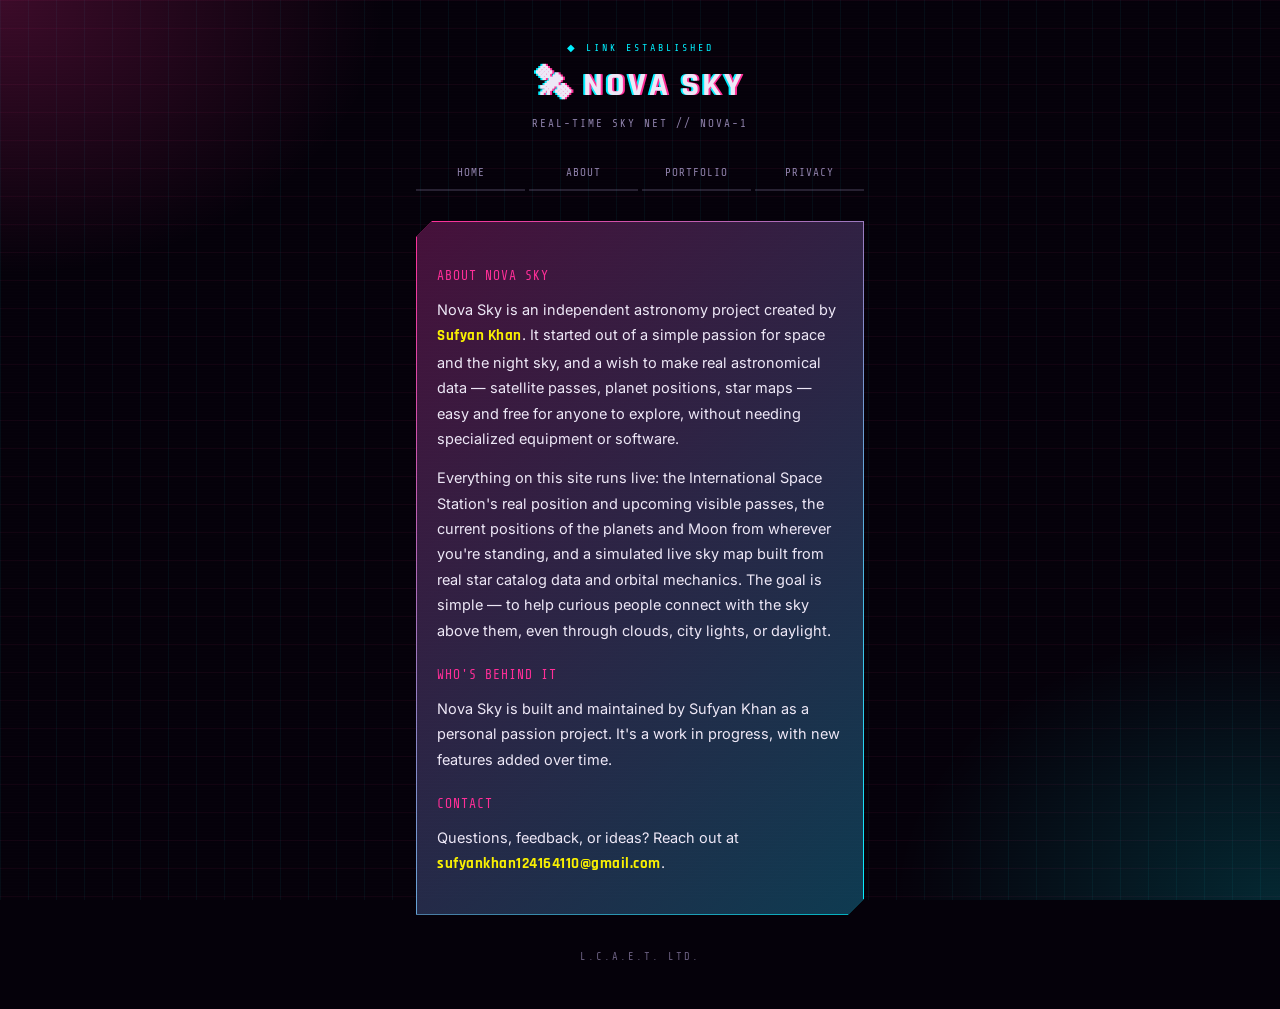
<file: about.html>
<!DOCTYPE html>
<html>
<head><script async src="https://pagead2.googlesyndication.com/pagead/js/adsbygoogle.js?client=ca-pub-9958090926854825"
     crossorigin="anonymous"></script>
<meta charset="UTF-8">
<meta name="viewport" content="width=device-width, initial-scale=1.0">
<title>About - Nova Sky</title>
<link rel="stylesheet" href="style.css">
</head>
<body>
<div class="container">

<h1>🛰 NOVA SKY</h1>

<div class="navbar">
  <a href="index.html">Home</a>
  <a href="about.html">About</a>
  <a href="portfolio.html">Portfolio</a>
  <a href="privacy.html">Privacy</a>
</div>

<div class="card page-text">
<h3>About Nova Sky</h3>
<p>Nova Sky is an independent astronomy project created by <b>Sufyan Khan</b>. It started out of a simple passion for space and the night sky, and a wish to make real astronomical data — satellite passes, planet positions, star maps — easy and free for anyone to explore, without needing specialized equipment or software.</p>

<p>Everything on this site runs live: the International Space Station's real position and upcoming visible passes, the current positions of the planets and Moon from wherever you're standing, and a simulated live sky map built from real star catalog data and orbital mechanics. The goal is simple — to help curious people connect with the sky above them, even through clouds, city lights, or daylight.</p>

<h3>Who's behind it</h3>
<p>Nova Sky is built and maintained by Sufyan Khan as a personal passion project. It's a work in progress, with new features added over time.</p>

<h3>Contact</h3>
<p>Questions, feedback, or ideas? Reach out at <b>sufyankhan124164110@gmail.com</b>.</p>
</div>

<div class="footer">L.C.A.E.T. LTD.</div>
</div>
</body>
</html>
</file>
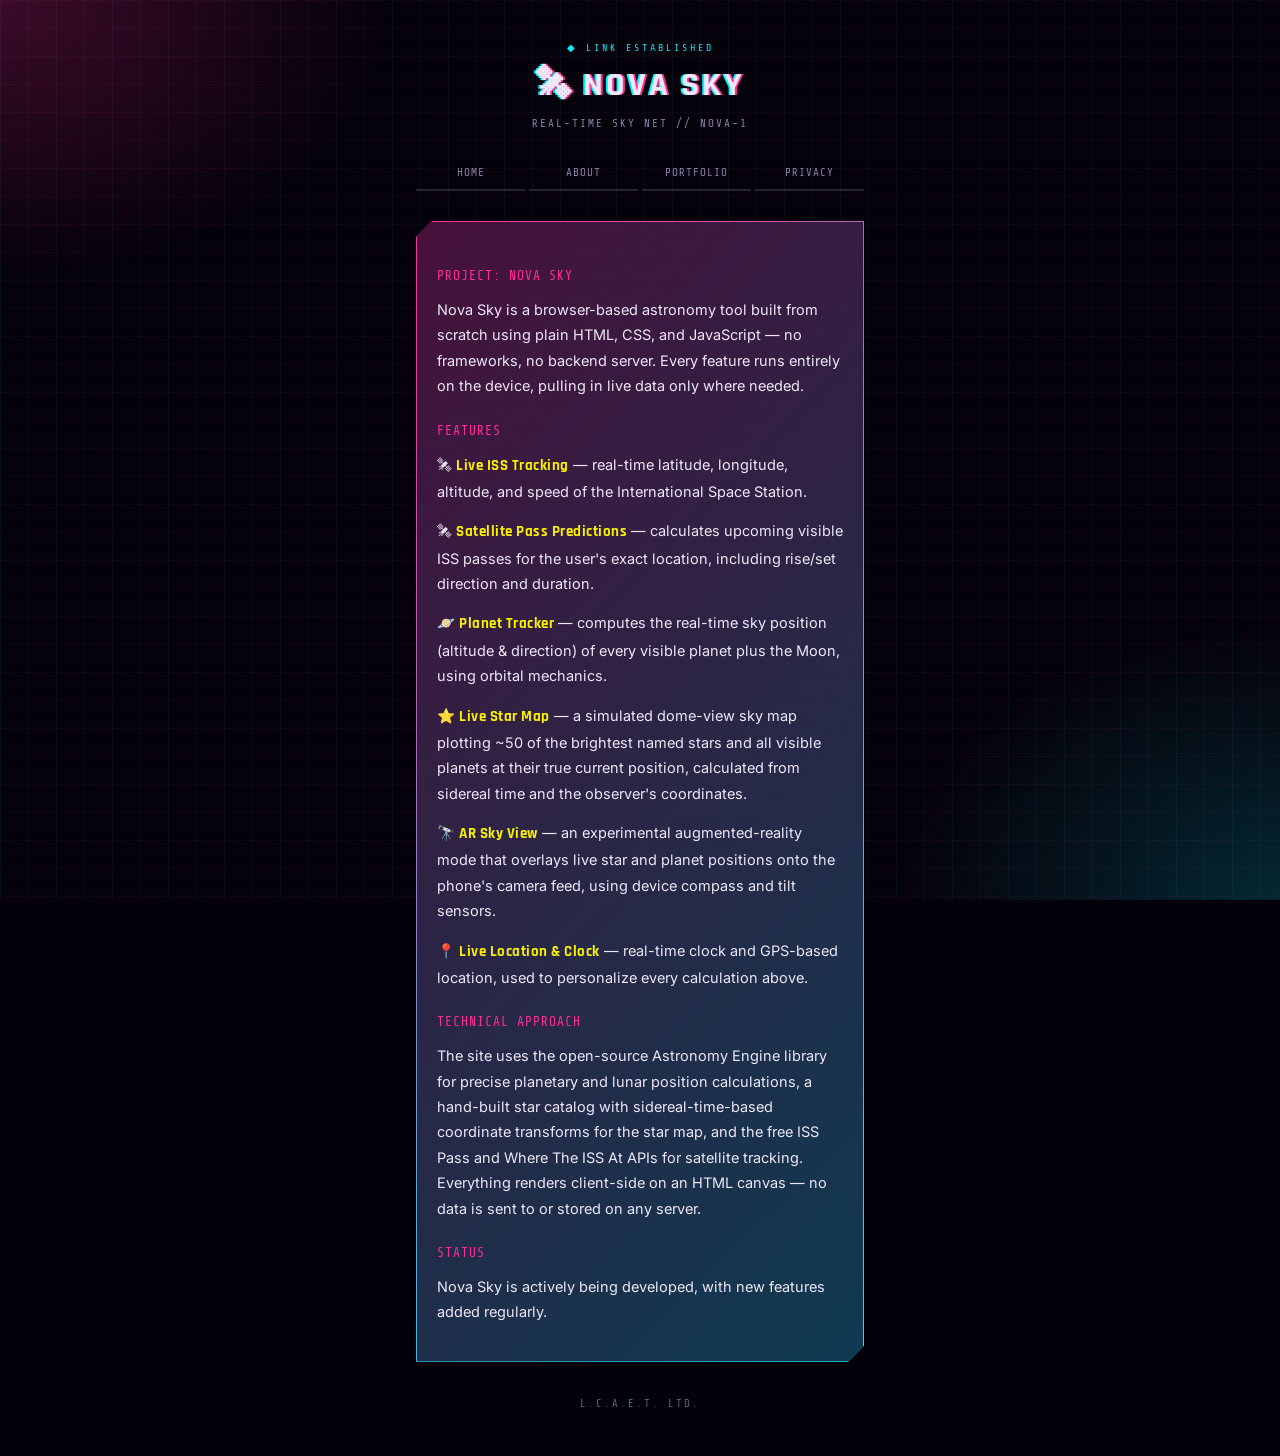
<file: portfolio.html>
<!DOCTYPE html>
<html>
<head><script async src="https://pagead2.googlesyndication.com/pagead/js/adsbygoogle.js?client=ca-pub-9958090926854825"
     crossorigin="anonymous"></script>
<meta charset="UTF-8">
<meta name="viewport" content="width=device-width, initial-scale=1.0">
<title>Portfolio - Nova Sky</title>
<link rel="stylesheet" href="style.css">
</head>
<body>
<div class="container">

<h1>🛰 NOVA SKY</h1>

<div class="navbar">
  <a href="index.html">Home</a>
  <a href="about.html">About</a>
  <a href="portfolio.html">Portfolio</a>
  <a href="privacy.html">Privacy</a>
</div>

<div class="card page-text">
<h3>Project: Nova Sky</h3>
<p>Nova Sky is a browser-based astronomy tool built from scratch using plain HTML, CSS, and JavaScript — no frameworks, no backend server. Every feature runs entirely on the device, pulling in live data only where needed.</p>

<h3>Features</h3>
<p>🛰 <b>Live ISS Tracking</b> — real-time latitude, longitude, altitude, and speed of the International Space Station.</p>
<p>🛰 <b>Satellite Pass Predictions</b> — calculates upcoming visible ISS passes for the user's exact location, including rise/set direction and duration.</p>
<p>🪐 <b>Planet Tracker</b> — computes the real-time sky position (altitude & direction) of every visible planet plus the Moon, using orbital mechanics.</p>
<p>⭐ <b>Live Star Map</b> — a simulated dome-view sky map plotting ~50 of the brightest named stars and all visible planets at their true current position, calculated from sidereal time and the observer's coordinates.</p>
<p>🔭 <b>AR Sky View</b> — an experimental augmented-reality mode that overlays live star and planet positions onto the phone's camera feed, using device compass and tilt sensors.</p>
<p>📍 <b>Live Location & Clock</b> — real-time clock and GPS-based location, used to personalize every calculation above.</p>

<h3>Technical approach</h3>
<p>The site uses the open-source Astronomy Engine library for precise planetary and lunar position calculations, a hand-built star catalog with sidereal-time-based coordinate transforms for the star map, and the free ISS Pass and Where The ISS At APIs for satellite tracking. Everything renders client-side on an HTML canvas — no data is sent to or stored on any server.</p>

<h3>Status</h3>
<p>Nova Sky is actively being developed, with new features added regularly.</p>
</div>

<div class="footer">L.C.A.E.T. LTD.</div>
</div>
</body>
</html>
</file>
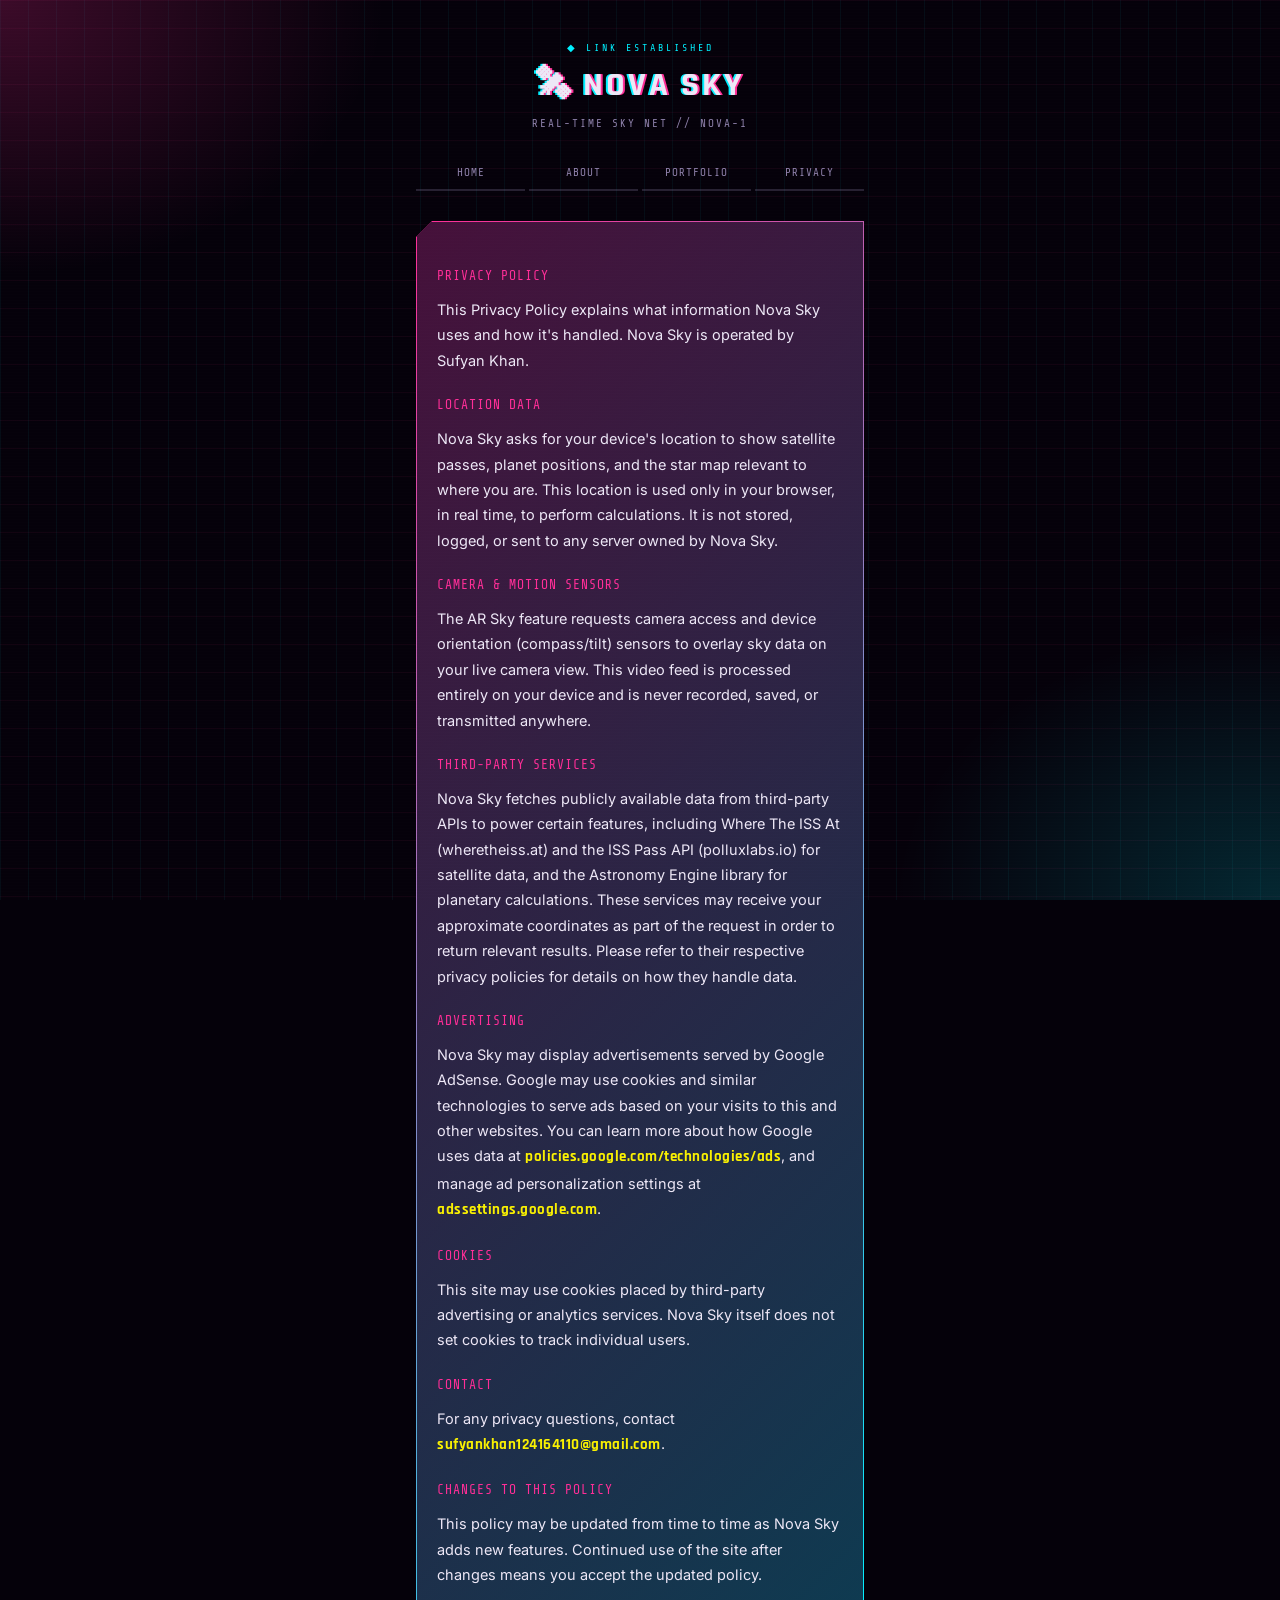
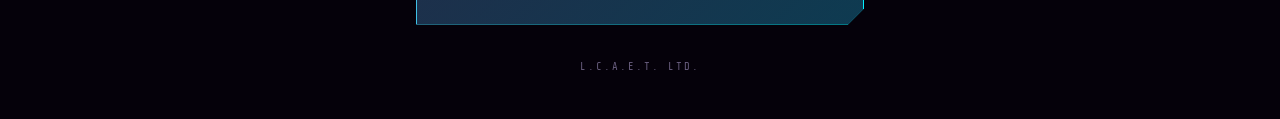
<file: privacy.html>
<!DOCTYPE html>
<html>
<head><script async src="https://pagead2.googlesyndication.com/pagead/js/adsbygoogle.js?client=ca-pub-9958090926854825"
     crossorigin="anonymous"></script>
<meta charset="UTF-8">
<meta name="viewport" content="width=device-width, initial-scale=1.0">
<title>Privacy Policy - Nova Sky</title>
<link rel="stylesheet" href="style.css">
</head>
<body>
<div class="container">

<h1>🛰 NOVA SKY</h1>

<div class="navbar">
  <a href="index.html">Home</a>
  <a href="about.html">About</a>
  <a href="portfolio.html">Portfolio</a>
  <a href="privacy.html">Privacy</a>
</div>

<div class="card page-text">
<h3>Privacy Policy</h3>
<p>This Privacy Policy explains what information Nova Sky uses and how it's handled. Nova Sky is operated by Sufyan Khan.</p>

<h3>Location Data</h3>
<p>Nova Sky asks for your device's location to show satellite passes, planet positions, and the star map relevant to where you are. This location is used only in your browser, in real time, to perform calculations. It is not stored, logged, or sent to any server owned by Nova Sky.</p>

<h3>Camera & Motion Sensors</h3>
<p>The AR Sky feature requests camera access and device orientation (compass/tilt) sensors to overlay sky data on your live camera view. This video feed is processed entirely on your device and is never recorded, saved, or transmitted anywhere.</p>

<h3>Third-Party Services</h3>
<p>Nova Sky fetches publicly available data from third-party APIs to power certain features, including Where The ISS At (wheretheiss.at) and the ISS Pass API (polluxlabs.io) for satellite data, and the Astronomy Engine library for planetary calculations. These services may receive your approximate coordinates as part of the request in order to return relevant results. Please refer to their respective privacy policies for details on how they handle data.</p>

<h3>Advertising</h3>
<p>Nova Sky may display advertisements served by Google AdSense. Google may use cookies and similar technologies to serve ads based on your visits to this and other websites. You can learn more about how Google uses data at <b>policies.google.com/technologies/ads</b>, and manage ad personalization settings at <b>adssettings.google.com</b>.</p>

<h3>Cookies</h3>
<p>This site may use cookies placed by third-party advertising or analytics services. Nova Sky itself does not set cookies to track individual users.</p>

<h3>Contact</h3>
<p>For any privacy questions, contact <b>sufyankhan124164110@gmail.com</b>.</p>

<h3>Changes to this Policy</h3>
<p>This policy may be updated from time to time as Nova Sky adds new features. Continued use of the site after changes means you accept the updated policy.</p>
</div>

<div class="footer">L.C.A.E.T. LTD.</div>
</div>
</body>
</html>
</file>
<file: style.css>
@import url('https://fonts.googleapis.com/css2?family=Rajdhani:wght@600;700&family=Share+Tech+Mono&family=Inter:wght@400;500&display=swap');

:root{
  --void:#05010A;
  --panel:rgba(18,8,32,0.78);
  --magenta:#FF2E97;
  --cyan:#00F0FF;
  --yellow:#F9F002;
  --white:#EDE7F6;
  --dim:#8C7FA8;
}

*{ box-sizing:border-box; }

html{ background:var(--void); }

body{
  margin:0;
  font-family:'Inter', Arial, sans-serif;
  color:var(--white);
  position:relative;
  min-height:100vh;
  overflow-x:hidden;

  background-color:var(--void);
  background-image:
    radial-gradient(ellipse 700px 500px at 0% 0%, rgba(255,46,151,0.22) 0%, transparent 55%),
    radial-gradient(ellipse 700px 500px at 100% 100%, rgba(0,240,255,0.16) 0%, transparent 55%),
    linear-gradient(rgba(255,46,151,0.05) 1px, transparent 1px),
    linear-gradient(90deg, rgba(0,240,255,0.05) 1px, transparent 1px);
  background-size:100% 100%, 100% 100%, 28px 28px, 28px 28px;
  background-attachment:fixed;
}

body::before{
  content:"";
  position:fixed;
  top:0; left:0;
  width:100%; height:100%;
  z-index:2;
  pointer-events:none;
  background:repeating-linear-gradient(
    rgba(255,255,255,0.035) 0px,
    transparent 1px,
    transparent 3px
  );
  mix-blend-mode:overlay;
  animation:flicker 6s infinite;
}
@keyframes flicker{
  0%,19%,21%,23%,80%,100%{ opacity:1; }
  20%,22%{ opacity:0.82; }
}

.container{
  position:relative;
  z-index:1;
  padding:30px 16px 46px;
  text-align:center;
  max-width:480px;
  margin:0 auto;
}

h1{
  font-family:'Rajdhani', sans-serif;
  font-weight:700;
  font-size:34px;
  letter-spacing:3px;
  color:var(--white);
  margin:12px 0 4px;
  text-transform:uppercase;
  text-shadow:2px 0 var(--magenta), -2px 0 var(--cyan);
  animation:glitchShadow 3.5s infinite;
}
@keyframes glitchShadow{
  0%,88%,100%{ text-shadow:2px 0 var(--magenta), -2px 0 var(--cyan); }
  90%{ text-shadow:-3px 1px var(--magenta), 3px -1px var(--cyan); }
  92%{ text-shadow:3px -1px var(--magenta), -3px 1px var(--cyan); }
  94%{ text-shadow:0 0 var(--magenta), 0 0 var(--cyan); }
  96%{ text-shadow:2px 0 var(--magenta), -2px 0 var(--cyan); }
}

h1::before{
  content:"◆ LINK ESTABLISHED";
  display:block;
  font-family:'Share Tech Mono', monospace;
  font-size:10px;
  font-weight:400;
  letter-spacing:3px;
  color:var(--cyan);
  text-shadow:none;
  margin-bottom:10px;
  animation:pulseStatus 1.6s ease-in-out infinite;
}
@keyframes pulseStatus{
  0%,100%{ opacity:1; }
  50%{ opacity:0.4; }
}

h1::after{
  content:"REAL-TIME SKY NET // NOVA-1";
  display:block;
  font-family:'Share Tech Mono', monospace;
  font-size:11px;
  font-weight:400;
  letter-spacing:2px;
  color:var(--dim);
  text-shadow:none;
  margin-top:10px;
  text-transform:uppercase;
}

.navbar{
  display:flex;
  justify-content:center;
  gap:4px;
  margin:26px 0 28px;
  padding-bottom:2px;
}
.navbar a{
  flex:1;
  color:var(--dim);
  text-decoration:none;
  font-family:'Share Tech Mono', monospace;
  font-size:11px;
  letter-spacing:1px;
  text-transform:uppercase;
  padding:10px 6px;
  border-bottom:2px solid rgba(140,127,168,0.25);
  transition:color 0.2s ease, border-color 0.2s ease, text-shadow 0.2s ease;
}
.navbar a:nth-child(odd):hover{
  color:var(--magenta);
  border-bottom-color:var(--magenta);
  text-shadow:0 0 8px rgba(255,46,151,0.6);
}
.navbar a:nth-child(even):hover{
  color:var(--cyan);
  border-bottom-color:var(--cyan);
  text-shadow:0 0 8px rgba(0,240,255,0.6);
}

.card{
  position:relative;
  background:
    linear-gradient(var(--panel), var(--panel)) padding-box,
    linear-gradient(135deg, var(--magenta), var(--cyan)) border-box;
  border:1px solid transparent;
  padding:22px 20px;
  margin:18px 0;
  text-align:left;
  clip-path:polygon(16px 0, 100% 0, 100% calc(100% - 16px), calc(100% - 16px) 100%, 0 100%, 0 16px);
  box-shadow:0 10px 30px rgba(0,0,0,0.5);
}

.card h2, .card h3{
  font-family:'Share Tech Mono', monospace;
  font-weight:400;
  font-size:11.5px;
  letter-spacing:2px;
  text-transform:uppercase;
  color:var(--cyan);
  margin:0 0 14px;
}

.card h2#clock{
  font-family:'Share Tech Mono', monospace;
  font-size:36px;
  font-weight:400;
  letter-spacing:1px;
  color:var(--white);
  text-transform:none;
  margin-bottom:2px;
  text-shadow:1px 0 var(--magenta), -1px 0 var(--cyan);
}

#date{
  font-family:'Share Tech Mono', monospace;
  font-size:12px;
  color:var(--dim);
  margin:0;
}

.card p{
  font-family:'Share Tech Mono', monospace;
  font-size:13px;
  line-height:1.75;
  color:var(--white);
  margin:0 0 14px;
}
.card p b{
  font-family:'Rajdhani', sans-serif;
  color:var(--yellow);
  font-weight:700;
  letter-spacing:0.5px;
}

.page-text p{
  font-family:'Inter', sans-serif;
  font-size:14.5px;
  line-height:1.75;
  color:var(--white);
}
.page-text h3{
  color:var(--magenta);
  margin-top:24px;
  font-size:13px;
  text-transform:uppercase;
  letter-spacing:1px;
}

button{
  width:100%;
  padding:15px 18px;
  margin:8px 0;
  border:1px solid transparent;
  background:
    linear-gradient(var(--panel), var(--panel)) padding-box,
    linear-gradient(135deg, var(--magenta), var(--cyan)) border-box;
  color:var(--white);
  font-family:'Rajdhani', sans-serif;
  font-weight:600;
  font-size:15px;
  letter-spacing:1.5px;
  text-transform:uppercase;
  text-align:left;
  cursor:pointer;
  clip-path:polygon(12px 0, 100% 0, 100% calc(100% - 12px), calc(100% - 12px) 100%, 0 100%, 0 12px);
  transition:box-shadow 0.2s ease, transform 0.15s ease;
}
button:hover{
  box-shadow:0 0 20px rgba(255,46,151,0.35), 0 0 20px rgba(0,240,255,0.25);
  transform:translateY(-1px);
}
button:active{
  transform:translateY(0);
}
button:focus-visible{
  outline:2px solid var(--cyan);
  outline-offset:2px;
}

.buttons{ margin-top:14px; }

.footer{
  margin-top:36px;
  font-family:'Share Tech Mono', monospace;
  font-size:10.5px;
  letter-spacing:2px;
  color:var(--dim);
  opacity:0.75;
}

#skyCanvas{
  background:radial-gradient(circle at 50% 40%, #120A22 0%, #05010A 75%);
  border:1px solid rgba(0,240,255,0.3);
  border-radius:50%;
  margin:10px auto 4px;
  display:block;
  box-shadow:0 0 30px rgba(255,46,151,0.15), 0 0 30px rgba(0,240,255,0.1);
}

#arView{
  position:fixed; top:0; left:0;
  width:100%; height:100%;
  background:black;
  z-index:9999;
}
.ar-hidden{ display:none; }
#arVideo{
  position:absolute; top:0; left:0;
  width:100%; height:100%;
  object-fit:cover;
}
#arCanvas{
  position:absolute; top:0; left:0;
  width:100%; height:100%;
}
#arClose{
  position:absolute; top:20px; right:20px;
  z-index:10000; width:auto;
  padding:10px 16px;
  background:rgba(5,1,10,0.85);
  border:1px solid var(--magenta);
  color:var(--magenta);
}
#arInfo{
  position:absolute; bottom:20px; left:0;
  width:100%; text-align:center;
  color:var(--cyan);
  font-family:'Share Tech Mono', monospace;
  font-size:12px;
  z-index:10000;
  text-shadow:0 0 8px rgba(0,240,255,0.5);
}

@media (prefers-reduced-motion: reduce){
  h1{ animation:none; }
  h1::before{ animation:none; }
  body::before{ animation:none; }
}
</file>
